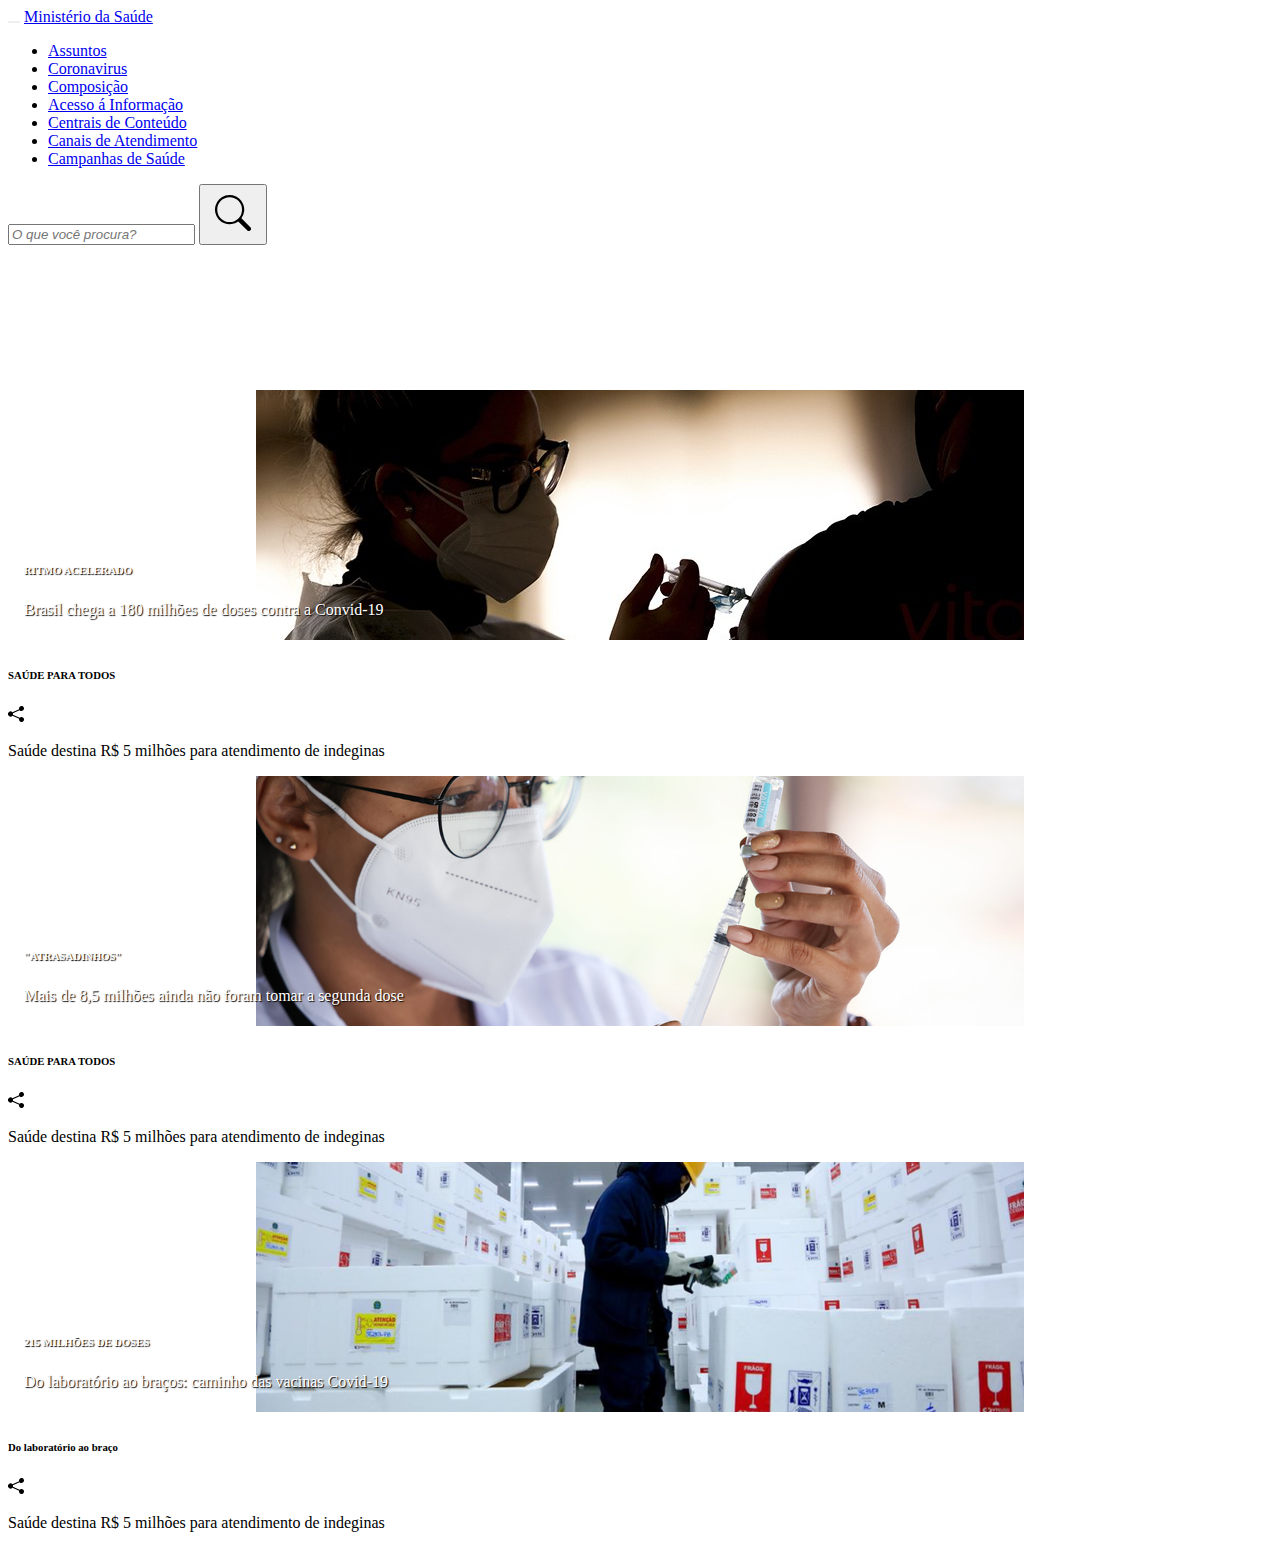
<file: deverAula 02/index.htm>
<!DOCTYPE html>
<html lang="pt-br">

<head>
    <meta charset="UTF-8">
    <meta http-equiv="X-UA-Compatible" content="IE=edge">
    <meta name="viewport" content="width=device-width, initial-scale=1.0">
    <title>Ministério da Saúde - Governo Federal do Brasil — Português (Brasil)</title>
    <!-- Folhas de Estilo -->
    <link href="https://cdn.jsdelivr.net/npm/bootstrap@5.1.0/dist/css/bootstrap.min.css" rel="stylesheet"
        integrity="sha384-KyZXEAg3QhqLMpG8r+8fhAXLRk2vvoC2f3B09zVXn8CA5QIVfZOJ3BCsw2P0p/We" crossorigin="anonymous">
    <link rel="stylesheet" href="https://cdn.jsdelivr.net/npm/bootstrap-icons@1.5.0/font/bootstrap-icons.css">
    <link rel="stylesheet" href="./estilo.css" type="text/css">
    <!-- Scripts -->
    <script src="https://cdn.jsdelivr.net/npm/bootstrap@5.1.0/dist/js/bootstrap.bundle.min.js"
        integrity="sha384-U1DAWAznBHeqEIlVSCgzq+c9gqGAJn5c/t99JyeKa9xxaYpSvHU5awsuZVVFIhvj"
        crossorigin="anonymous"></script>

    <style>
        .bloco {
            background-color: yellow;
        }
    </style>
</head>

<body>
    <nav class="navbar navbar-light fixed-top bg-white">
        <div class="container">

            <div class="justify-content-start">
                <button class="navbar-toggler collapsed" type="button" data-bs-toggle="collapse"
                    data-bs-target="#meuBotaoCollapse" aria-controls="meuBotaoCollapse" aria-expanded="false"
                    aria-label="Toggle navigation">
                    <span class="navbar-toggler-icon"></span>
                </button>
                <a class="navbar-brand" href="https://www.gov.br/saude/pt-br">Ministério da Saúde</a>

                <div class="collapse navbar-collapse" id="meuBotaoCollapse">
                    <ul class="navbar-nav me-auto mb-2 mb-lg-0">
                        <li class="nav-item">
                            <a class="nav-link" href="#">Assuntos</a>
                        </li>
                        <li class="nav-item">
                            <a class="nav-link" href="#">Coronavirus</a>
                        </li>
                        <li class="nav-item">
                            <a class="nav-link" href="#">Composição</a>
                        </li>
                        <li class="nav-item">
                            <a class="nav-link" href="#">Acesso á Informação</a>
                        </li>
                        <li class="nav-item">
                            <a class="nav-link" href="#">Centrais de Conteúdo</a>
                        </li>
                        <li class="nav-item">
                            <a class="nav-link" href="#">Canais de Atendimento</a>
                        </li>
                        <li class="nav-item">
                            <a class="nav-link" href="#">Campanhas de Saúde</a>
                        </li>
                    </ul>
                </div>
            </div>

            <form>
                <div class="input-group">
                    <input class="form-control border-secondary border-end-0 bg-light inputBusca" type="search" placeholder="O que você procura?" aria-label="Search">
                    
                    <button class="btn btn-outline-secondary border-start-0 btnBusca bg-light" type="submit">
                        <svg xmlns="http://www.w3.org/2000/svg" width="36" height="36" fill="currentColor" class="bi bi-search text-primary" viewBox="0 0 16 16">
                            <path d="M11.742 10.344a6.5 6.5 0 1 0-1.397 1.398h-.001c.03.04.062.078.098.115l3.85 3.85a1 1 0 0 0 1.415-1.414l-3.85-3.85a1.007 1.007 0 0 0-.115-.1zM12 6.5a5.5 5.5 0 1 1-11 0 5.5 5.5 0 0 1 11 0z"/>
                          </svg>
                    </button>
                </div>
                
                
            </form>


        </div>
        
    </nav>
    <hr id="hrEstiloso">
    <main>
        <div class="container">
            <div class="row">
                <div class="col-md-4">
                    <div class="card ">
                        <a href="https://www.gov.br/saude/pt-br/assuntos/noticias/brasil-chega-a-180-milhoes-de-doses-aplicadas-na-campanha-de-vacinacao-contra-a-covid-19"
                            class="textImg">

                            <img src="./img/285f91f6-462e-4449-ae9b-7b2e0066df25.jpeg" class="card-img-top" alt="...">
                            <div class="cimaDireita">
                                <svg xmlns="http://www.w3.org/2000/svg" width="16" height="16" fill="currentColor"
                                    class="bi bi-share-fill text-white" viewBox="0 0 16 16">
                                    <path
                                        d="M11 2.5a2.5 2.5 0 1 1 .603 1.628l-6.718 3.12a2.499 2.499 0 0 1 0 1.504l6.718 3.12a2.5 2.5 0 1 1-.488.876l-6.718-3.12a2.5 2.5 0 1 1 0-3.256l6.718-3.12A2.5 2.5 0 0 1 11 2.5z" />
                                </svg>
                            </div>
                            <div class="baixoEsquerda">
                                <h6>RITMO ACELERADO</h6>
                                <p>Brasil chega a 180 milhões de doses contra a Convid-19</p>
                            </div>

                        </a>
                        <div class="card-body">
                            <div class="row">
                                <div class="col d-flex justify-content-start">
                                    <h6 class="card-title">SAÚDE PARA TODOS</h6>
                                </div>
                                <div class="col d-flex justify-content-end">
                                    <svg xmlns="http://www.w3.org/2000/svg" width="16" height="16" fill="currentColor"
                                        class="bi bi-share-fill text-secondary" viewBox="0 0 16 16">
                                        <path
                                            d="M11 2.5a2.5 2.5 0 1 1 .603 1.628l-6.718 3.12a2.499 2.499 0 0 1 0 1.504l6.718 3.12a2.5 2.5 0 1 1-.488.876l-6.718-3.12a2.5 2.5 0 1 1 0-3.256l6.718-3.12A2.5 2.5 0 0 1 11 2.5z" />
                                    </svg>
                                </div>
                            </div>


                            <p class="card-text">Saúde destina R$ 5 milhões para atendimento de indeginas</p>
                        </div>
                    </div>
                </div>
                <div class="col-md-4">
                    <div class="card ">
                        <a href="https://www.gov.br/saude/pt-br/assuntos/noticias/mais-de-8-5-milhoes-de-brasileiros-ainda-nao-foram-tomar-a-segunda-dose-da-vacina-covid-19"
                            class="textImg">
                            <img src="./img/29e71db6-9e6f-4e20-aef5-92e3c4e53857.png" class="card-img-top" alt="...">
                            <div class="cimaDireita">
                                <svg xmlns="http://www.w3.org/2000/svg" width="16" height="16" fill="currentColor"
                                    class="bi bi-share-fill text-white" viewBox="0 0 16 16">
                                    <path
                                        d="M11 2.5a2.5 2.5 0 1 1 .603 1.628l-6.718 3.12a2.499 2.499 0 0 1 0 1.504l6.718 3.12a2.5 2.5 0 1 1-.488.876l-6.718-3.12a2.5 2.5 0 1 1 0-3.256l6.718-3.12A2.5 2.5 0 0 1 11 2.5z" />
                                </svg>
                            </div>
                            <div class="baixoEsquerda">
                                <h6>"ATRASADINHOS"</h6>
                                <p>Mais de 8,5 milhões ainda não foram tomar a segunda dose</p>
                            </div>
                        </a>

                        <div class="card-body">
                            <div class="row">
                                <div class="col d-flex justify-content-start">
                                    <h6 class="card-title">SAÚDE PARA TODOS</h6>
                                </div>
                                <div class="col d-flex justify-content-end">
                                    <svg xmlns="http://www.w3.org/2000/svg" width="16" height="16" fill="currentColor"
                                        class="bi bi-share-fill text-secondary" viewBox="0 0 16 16">
                                        <path
                                            d="M11 2.5a2.5 2.5 0 1 1 .603 1.628l-6.718 3.12a2.499 2.499 0 0 1 0 1.504l6.718 3.12a2.5 2.5 0 1 1-.488.876l-6.718-3.12a2.5 2.5 0 1 1 0-3.256l6.718-3.12A2.5 2.5 0 0 1 11 2.5z" />
                                    </svg>
                                </div>
                            </div>

                            <p class="card-text">Saúde destina R$ 5 milhões para atendimento de indeginas</p>
                        </div>
                    </div>
                </div>
                <div class="col-md-4">
                    <div class="card ">
                        <a href="https://www.gov.br/saude/pt-br/assuntos/noticias/do-laboratorio-ao-braco-caminho-das-vacinas-covid-19-tem-controle-de-qualidade-rigido-e-operacao-logistica-em-tempo-recorde"
                            class="textImg">
                            <img src="./img/0b8cef2c-bace-4d9d-a267-3152434f69ef.png" class="card-img-top" alt="...">
                            <div class="cimaDireita">
                                <svg xmlns="http://www.w3.org/2000/svg" width="16" height="16" fill="currentColor"
                                    class="bi bi-share-fill text-white" viewBox="0 0 16 16">
                                    <path
                                        d="M11 2.5a2.5 2.5 0 1 1 .603 1.628l-6.718 3.12a2.499 2.499 0 0 1 0 1.504l6.718 3.12a2.5 2.5 0 1 1-.488.876l-6.718-3.12a2.5 2.5 0 1 1 0-3.256l6.718-3.12A2.5 2.5 0 0 1 11 2.5z" />
                                </svg>
                            </div>
                            <div class="baixoEsquerda">
                                <h6>215 MILHÕES DE DOSES</h6>
                                <p>Do laboratório ao braços: caminho das vacinas Covid-19</p>
                            </div>
                        </a>

                        <div class="card-body">
                            <div class="row">
                                <div class="col d-flex justify-content-start">
                                    <h6 class="card-title">Do laboratório ao braço</h6>
                                </div>
                                <div class="col d-flex justify-content-end">
                                    <svg xmlns="http://www.w3.org/2000/svg" width="16" height="16" fill="currentColor"
                                    class="bi bi-share-fill text-secondary" viewBox="0 0 16 16">
                                    <path
                                        d="M11 2.5a2.5 2.5 0 1 1 .603 1.628l-6.718 3.12a2.499 2.499 0 0 1 0 1.504l6.718 3.12a2.5 2.5 0 1 1-.488.876l-6.718-3.12a2.5 2.5 0 1 1 0-3.256l6.718-3.12A2.5 2.5 0 0 1 11 2.5z" />
                                </svg>
                                </div>
                            </div>
                            
                            <p class="card-text">Saúde destina R$ 5 milhões para atendimento de indeginas</p>
                        </div>
                    </div>
                </div>
            </div>
        </div>
    </main>
</body>

</html>
</file>
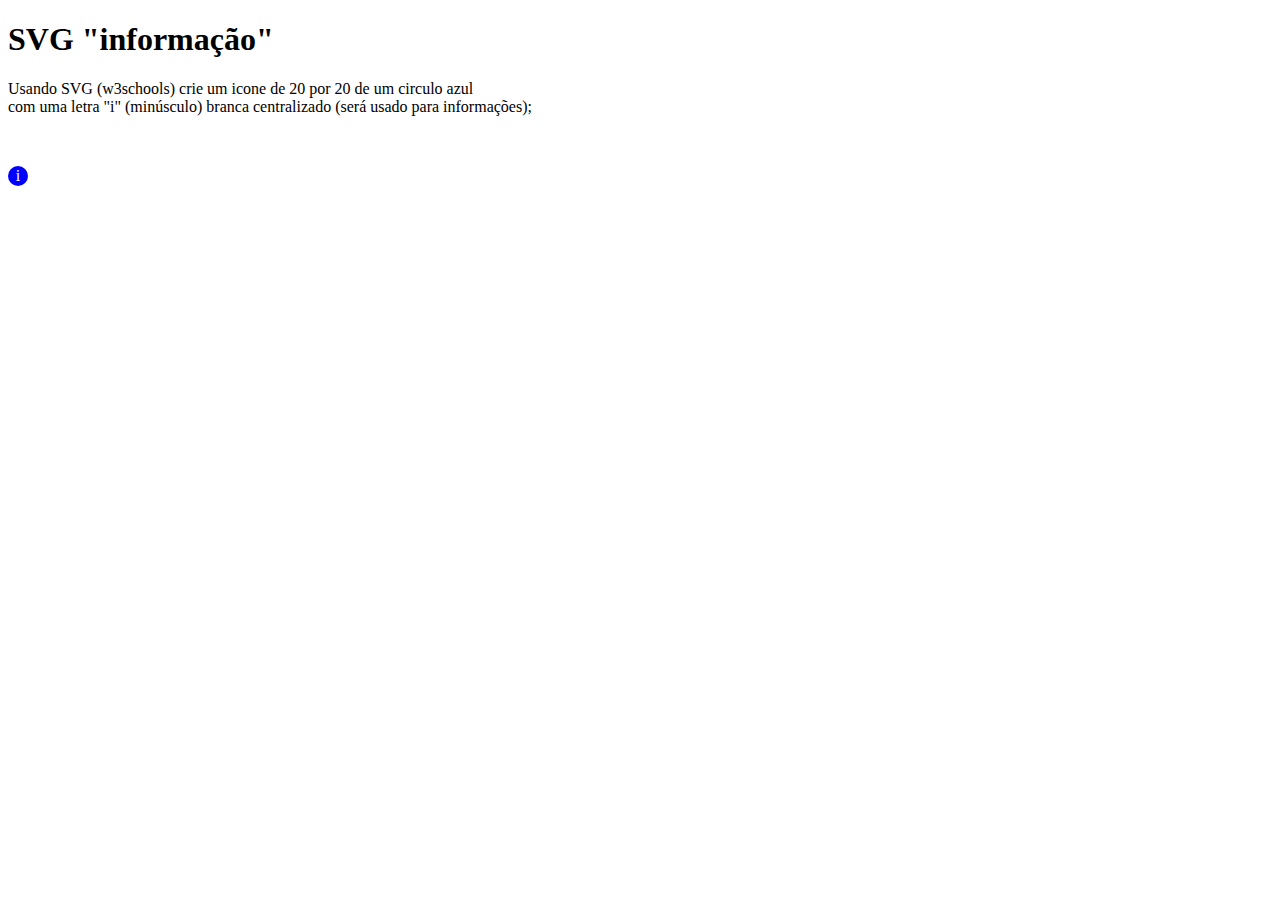
<file: deverAula06/index.htm>
<!DOCTYPE html>
<html lang="pt-br">

<head>
    <meta charset="UTF-8">
    <meta http-equiv="X-UA-Compatible" content="IE=edge">
    <meta name="viewport" content="width=device-width, initial-scale=1.0">
    <title>SVG 1 - deverAula06</title>
    <link rel="stylesheet" href="./CSS/style.css">
</head>

<body>

    <h1>SVG "informação"</h1>
    <p>Usando SVG (w3schools) crie um icone de 20 por 20 de um circulo azul <br> com uma letra "i" (minúsculo) branca centralizado (será usado para informações);</p>

    <br>

    <p>
        <svg class="svgInfo">
                <circle class="circuloInfo"  />
                <text x="7.75" y="15" class="textInfo" >i</text>
            </svg>
    </p>

</body>

</html>
</file>
<file: deverAula 02/estilo.css>
main{
    margin-top: 70px;
}

.navbar-toggler{
    border: none;
}

.bi-search{
    padding: 8px;
}

.bi-search:hover{
    background-color: #cceeff;
    border-radius: 20px;
    
}

.btnBusca:hover{
    background-color: #f7f7f7;
}

.inputBusca:placeholder-shown{
    font-style: italic;
}

#hrEstiloso{
    margin-top: 75px;
    border: 5px gray;
}

.card{
    border: none;
}

.card-body{
    padding-left: 0;
    margin-right: 0;
}

.textImg{
    position: relative;
    text-align: left;
    color: white;
    text-shadow: 1px 1px 1px black;
}

.card-img-top{
    object-fit: none;
    object-position: center;
    width: 100%;
    height: 250px;

    /* height: 100%;
    max-width: 250px; */
}

.textImg:hover{
    color: white;
    text-shadow: 1px 1px 1px black;
}

.baixoEsquerda{
    position: absolute;
    bottom: 8px;
    left: 16px;
}

.cimaDireita{
    position: absolute;
    top: 8px;
    right: 16px;
}
</file>
<file: deverAula06/CSS/style.css>
.svgInfo {
    height: 20px;
    width: 20px;
}

.circuloInfo {
    cx: 10px;
    cy: 10px;
    r: 10px;
    fill: blue;
}

.textInfo {
    font-size: 16px;
    font-family: 'Times New Roman', Times, serif;
    fill: white;
}
</file>
